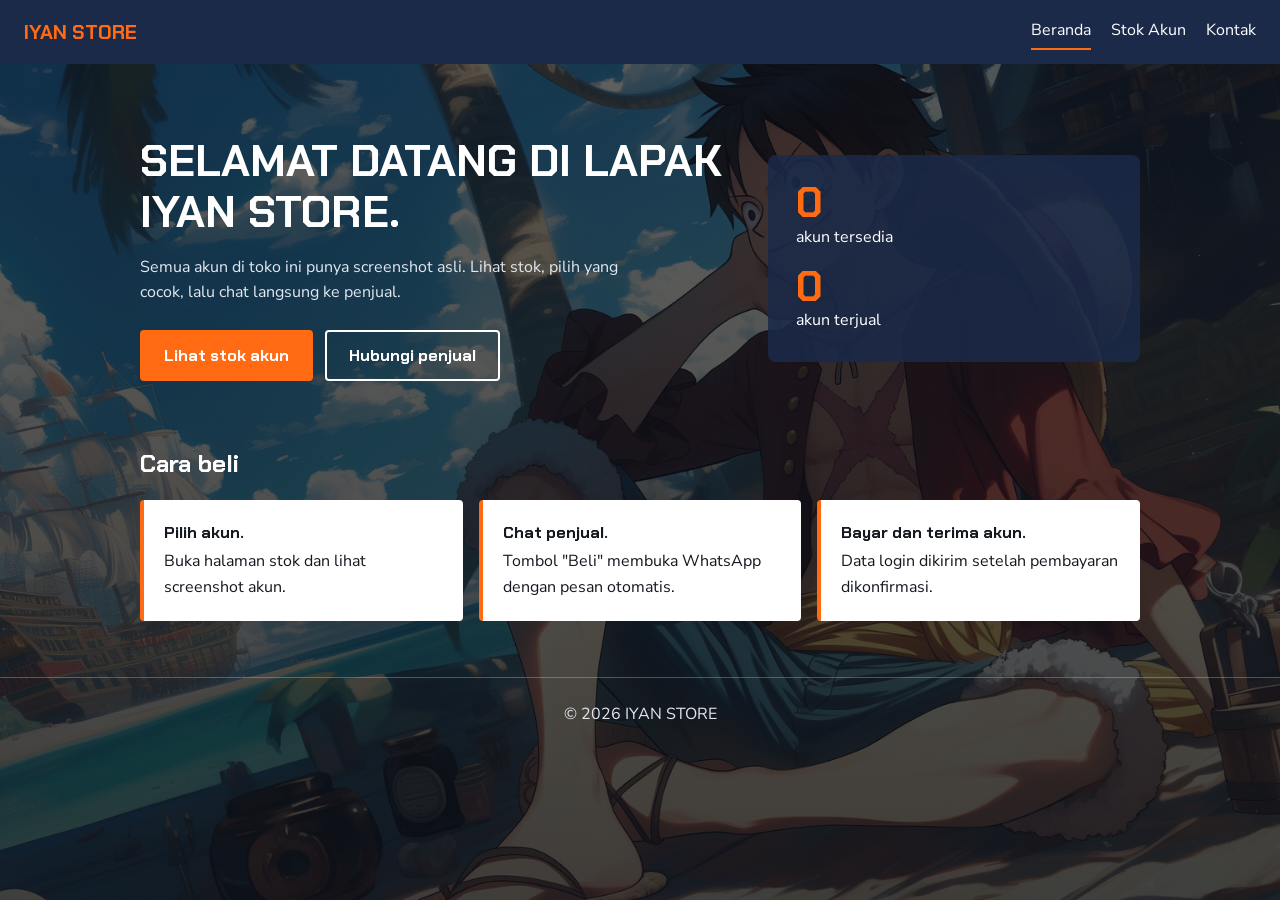
<file: index.html>
<!DOCTYPE html>
<html lang="id">
<head>
  <meta charset="UTF-8">
  <meta name="viewport" content="width=device-width, initial-scale=1">
  <title>Jual Beli Akun Free Fire</title>
  <link rel="stylesheet" href="style.css">
</head>
<body class="home">
  <header class="nav">
    <a class="logo" href="index.html">IYAN STORE</a>
    <nav>
      <a href="index.html" class="aktif">Beranda</a>
      <a href="stok.html">Stok Akun</a>
      <a href="kontak.html">Kontak</a>
    </nav>
  </header>

  <main>
    <section class="hero">
      <div class="hero-teks">
        <h1>SELAMAT DATANG DI LAPAK IYAN STORE.</h1>
        <p>Semua akun di toko ini punya screenshot asli. Lihat stok, pilih yang cocok, lalu chat langsung ke penjual.</p>
        <div class="aksi">
          <a class="tombol" href="stok.html">Lihat stok akun</a>
          <a class="tombol tombol-garis" href="kontak.html">Hubungi penjual</a>
        </div>
      </div>
      <div class="hero-statistik" id="statistik">
        <div><strong id="jml-tersedia">0</strong> akun tersedia</div>
        <div><strong id="jml-terjual">0</strong> akun terjual</div>
      </div>
    </section>

    <section class="langkah">
      <h2>Cara beli</h2>
      <ol>
        <li><strong>Pilih akun.</strong> Buka halaman stok dan lihat screenshot akun.</li>
        <li><strong>Chat penjual.</strong> Tombol "Beli" membuka WhatsApp dengan pesan otomatis.</li>
        <li><strong>Bayar dan terima akun.</strong> Data login dikirim setelah pembayaran dikonfirmasi.</li>
      </ol>
    </section>
  </main>

  <footer>© 2026 IYAN STORE</footer>
  <script src="script.js"></script>
</body>
</html>
</file>
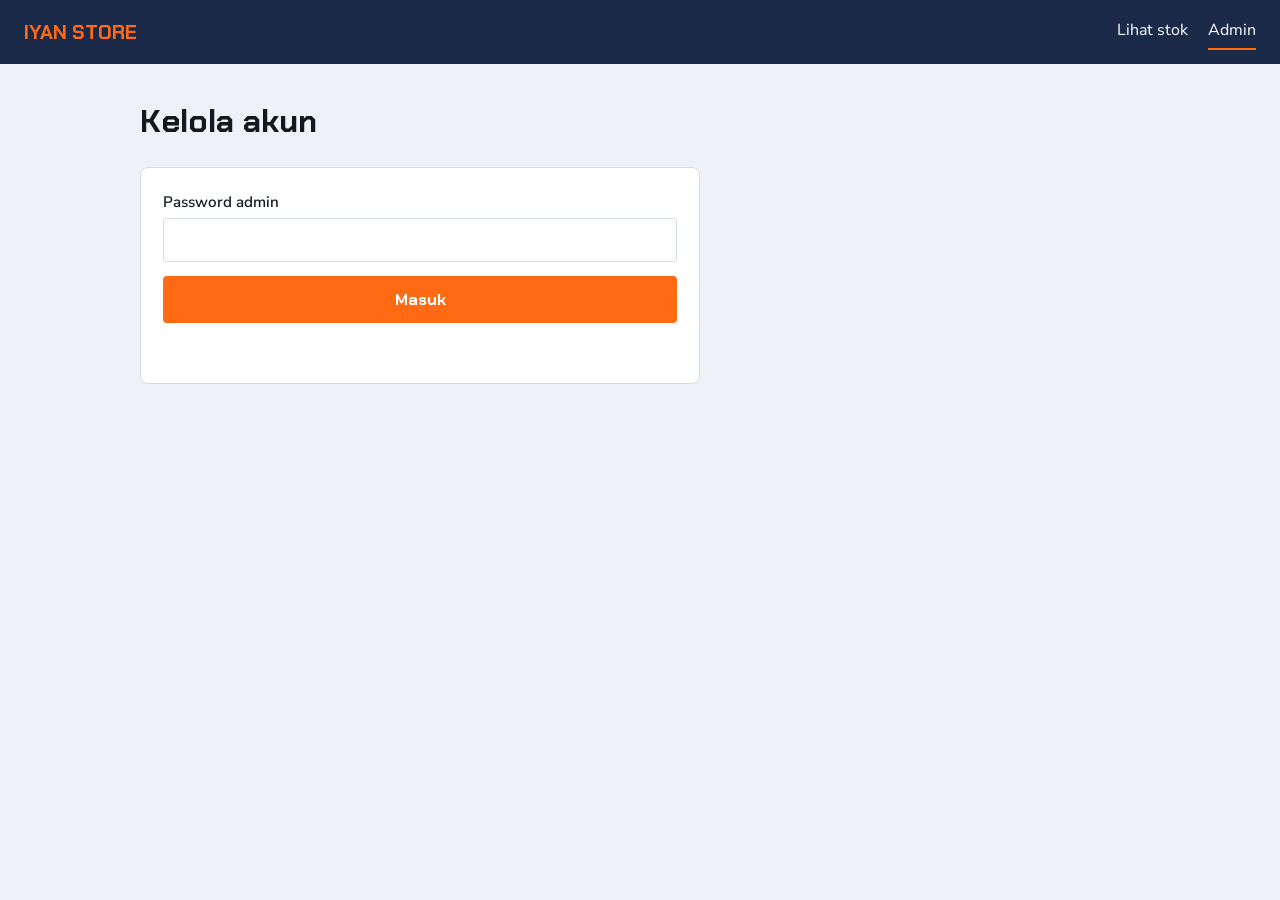
<file: admin.html>
<!DOCTYPE html>
<html lang="id">
<head>
  <meta charset="UTF-8">
  <meta name="viewport" content="width=device-width, initial-scale=1">
  <meta name="robots" content="noindex">
  <title>Admin - FF Akun Store</title>
  <link rel="stylesheet" href="style.css">
</head>
<body>
  <header class="nav">
    <a class="logo" href="index.html">IYAN STORE</a>
    <nav><a href="stok.html">Lihat stok</a><a href="admin.html" class="aktif">Admin</a></nav>
  </header>

  <main>
    <h1 class="judul-halaman">Kelola akun</h1>

    <form id="login" class="form">
      <label>Password admin <input type="password" id="pw" required></label>
      <button class="tombol">Masuk</button>
      <p class="catatan" id="pesan-login"></p>
    </form>

    <div id="panel" hidden>
      <form id="tambah" class="form">
        <h2 id="judul-form">Tambah akun</h2>
        <input type="hidden" name="id" id="edit-id">
        <label>Nama akun <input name="nama" required placeholder="Akun Sultan Booyah"></label>
        <div class="dua">
          <label>Level <input name="level" type="number" min="0"></label>
          <label>Rank <input name="rank" placeholder="Heroic"></label>
        </div>
        <label>Skin / isi akun <input name="skin" placeholder="Bundle Elite, Skin AWM"></label>
        <div class="dua">
          <label>Harga (Rp) <input name="harga" type="number" min="0" required></label>
          <label>Status
            <select name="status"><option value="tersedia">Tersedia</option><option value="terjual">Terjual</option></select>
          </label>
        </div>
        <div id="preview" class="preview" hidden><img id="preview-img" alt=""><span>Foto saat ini. Pilih file baru hanya jika ingin menggantinya.</span></div>
        <label>Screenshot (JPG/PNG/WebP, maks 8 MB) <input name="gambar" type="file" accept="image/jpeg,image/png,image/webp"></label>
        <div class="aksi"><button class="tombol" id="btn-simpan">Simpan akun</button><button type="button" class="tombol tombol-garis" id="btn-batal" hidden>Batal</button></div>
        <p class="catatan" id="pesan-tambah"></p>
      </form>

      <h2 class="sub">Daftar akun</h2>
      <div id="tabel"></div>
      <button class="tombol tombol-garis" id="keluar">Keluar</button>
    </div>
  </main>

  <script>
    const $ = id => document.getElementById(id);
    const esc = s => String(s).replace(/[&<>"']/g, c => ({'&':'&amp;','<':'&lt;','>':'&gt;','"':'&quot;',"'":'&#39;'}[c]));
    const rupiah = n => 'Rp ' + Number(n).toLocaleString('id-ID');

    async function api(aksi, body) {
      const r = await fetch('api.php?aksi=' + aksi, body ? { method: 'POST', body } : {});
      const d = await r.json().catch(() => ({ error: 'Server tidak merespons. Pastikan Apache dan MySQL di XAMPP sudah Start.' }));
      if (r.status === 401 && aksi !== 'login') { tampil(false); throw new Error('Sesi habis, silakan masuk lagi'); }
      if (!r.ok) throw new Error(d.error || 'Terjadi kesalahan');
      return d;
    }
    const form = obj => { const f = new FormData(); for (const k in obj) f.append(k, obj[k]); return f; };

    function tampil(masuk) {
      $('login').hidden = masuk;
      $('panel').hidden = !masuk;
      if (masuk) muat();
    }

    $('login').onsubmit = async e => {
      e.preventDefault();
      try {
        await api('login', form({ password: $('pw').value }));
        $('pw').value = ''; $('pesan-login').textContent = ''; tampil(true);
      } catch (err) { $('pesan-login').textContent = err.message; }
    };
    $('keluar').onclick = async () => { await api('logout', form({})); tampil(false); };

    let dataAkun = [];
    function modeTambah() {
      $('tambah').reset(); $('edit-id').value = '';
      $('judul-form').textContent = 'Tambah akun'; $('btn-simpan').textContent = 'Simpan akun';
      $('btn-batal').hidden = true; $('preview').hidden = true;
    }
    function modeEdit(a) {
      const f = $('tambah');
      for (const k of ['nama', 'level', 'rank', 'skin', 'harga', 'status']) f.elements[k].value = a[k];
      f.elements.gambar.value = '';
      $('edit-id').value = a.id;
      $('judul-form').textContent = 'Edit akun FF-' + String(a.id).padStart(3, '0');
      $('btn-simpan').textContent = 'Simpan perubahan'; $('btn-batal').hidden = false;
      $('preview').hidden = !a.gambar;
      if (a.gambar) $('preview-img').src = 'uploads/' + a.gambar;
      $('pesan-tambah').textContent = '';
      f.scrollIntoView({ behavior: 'smooth' });
    }
    $('btn-batal').onclick = () => { modeTambah(); $('pesan-tambah').textContent = ''; };

    $('tambah').onsubmit = async e => {
      e.preventDefault();
      const edit = !!$('edit-id').value;
      try {
        await api(edit ? 'ubah' : 'tambah', new FormData(e.target));
        modeTambah();
        $('pesan-tambah').textContent = edit ? 'Perubahan tersimpan.' : 'Akun tersimpan.';
        muat();
      } catch (err) { $('pesan-tambah').textContent = err.message; }
    };

    async function muat() {
      const data = await api('daftar');
      dataAkun = data;
      $('tabel').innerHTML = data.length ? data.map(a => `
        <div class="baris-admin">
          <img src="${a.gambar ? 'uploads/' + esc(a.gambar) : ''}" alt="" onerror="this.style.visibility='hidden'">
          <div>
            <strong>FF-${String(a.id).padStart(3, '0')} · ${esc(a.nama)}</strong>
            <span>${a.harga > 0 ? rupiah(a.harga) : 'Harga belum diisi'} · ${esc(a.rank)} · <b class="${a.status}">${a.status}</b></span>
          </div>
          <div class="aksi-baris">
            <button class="kecil" data-edit="${a.id}">Edit</button>
            <button class="kecil" data-ubah="${a.id}" data-status="${a.status === 'tersedia' ? 'terjual' : 'tersedia'}">
              Tandai ${a.status === 'tersedia' ? 'terjual' : 'tersedia'}</button>
            <button class="kecil" data-harga="${a.id}" data-nilai="${a.harga}">Ubah harga</button>
            <button class="kecil bahaya" data-hapus="${a.id}">Hapus</button>
          </div>
        </div>`).join('') : '<p class="catatan">Belum ada akun. Tambahkan lewat formulir di atas.</p>';
    }

    $('tabel').onclick = async e => {
      const b = e.target.closest('button'); if (!b) return;
      try {
        if (b.dataset.edit) {
          modeEdit(dataAkun.find(x => String(x.id) === b.dataset.edit)); return;
        } else if (b.dataset.hapus) {
          if (!confirm('Hapus akun ini beserta screenshot-nya?')) return;
          await api('hapus', form({ id: b.dataset.hapus }));
        } else if (b.dataset.harga) {
          const v = prompt('Harga baru (angka saja, tanpa titik):', b.dataset.nilai);
          if (v === null) return;
          await api('ubah', form({ id: b.dataset.harga, harga: v.replace(/\D/g, '') || 0 }));
        } else if (b.dataset.ubah) {
          await api('ubah', form({ id: b.dataset.ubah, status: b.dataset.status }));
        }
        muat();
      } catch (err) { alert(err.message); }
    };

    fetch('api.php?aksi=cek').then(r => r.json()).then(d => tampil(!!d.login)).catch(() => tampil(false));
  </script>
</body>
</html>
</file>
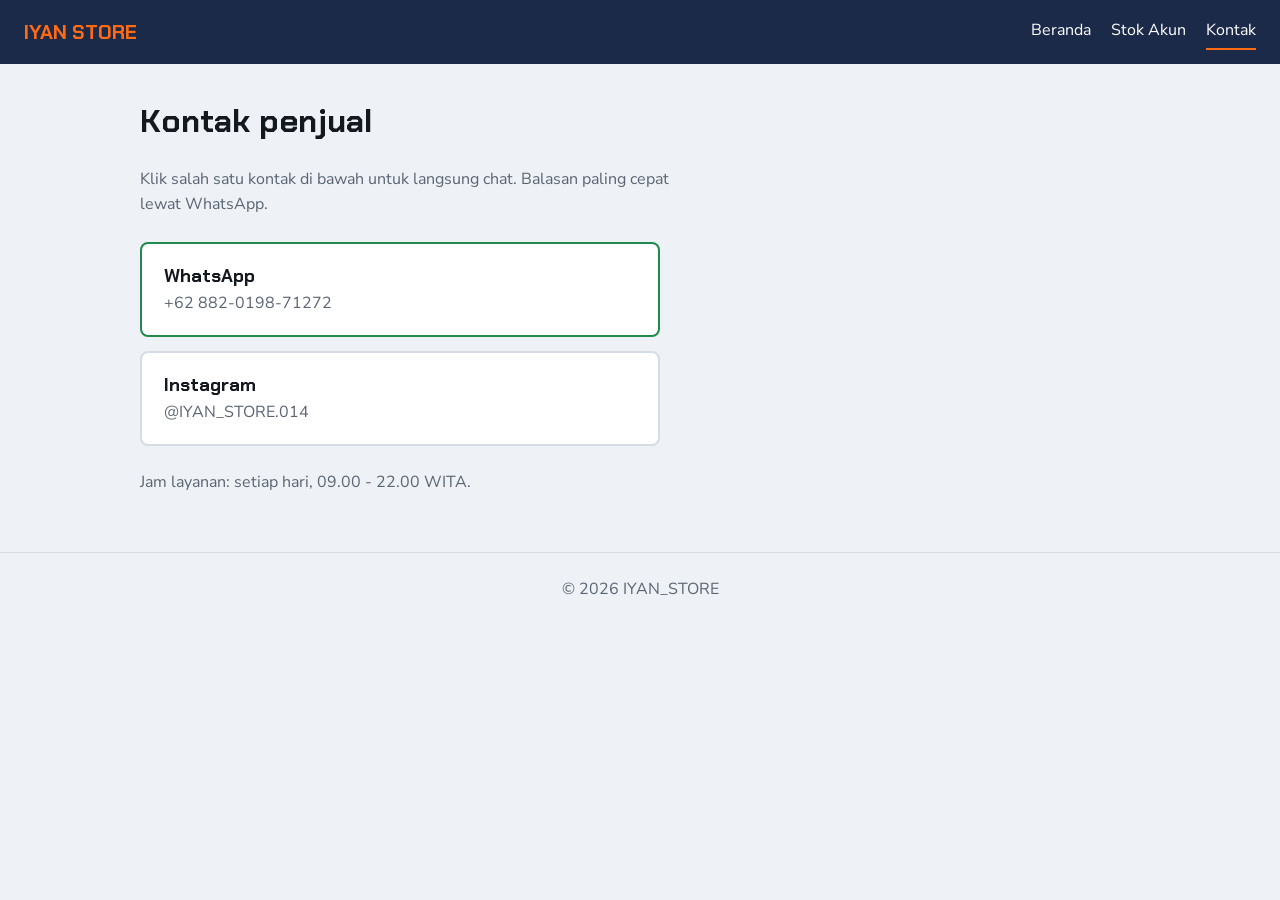
<file: kontak.html>
<!DOCTYPE html>
<html lang="id">
<head>
  <meta charset="UTF-8">
  <meta name="viewport" content="width=device-width, initial-scale=1">
  <title>Kontak Penjual</title>
  <link rel="stylesheet" href="style.css">
</head>
<body>
  <header class="nav">
    <a class="logo" href="index.html">IYAN STORE</a>
    <nav>
      <a href="index.html">Beranda</a>
      <a href="stok.html">Stok Akun</a>
      <a href="kontak.html" class="aktif">Kontak</a>
    </nav>
  </header>

  <main>
    <h1 class="judul-halaman">Kontak penjual</h1>
    <p class="intro">Klik salah satu kontak di bawah untuk langsung chat. Balasan paling cepat lewat WhatsApp.</p>

    <div class="kontak-list">
      <!-- GANTI nomor/username di bawah dengan milik Anda -->
      <a class="kontak wa" href="https://wa.me/62882019871272?text=Halo%2C%20saya%20mau%20tanya%20akun%20Free%20Fire" target="_blank" rel="noopener">
        <strong>WhatsApp</strong>
        <span>+62 882-0198-71272</span>
      </a>
      <a class="kontak" href="https://instagram.com/IYAN_STORE.014" target="_blank" rel="noopener">
        <strong>Instagram</strong>
        <span>@IYAN_STORE.014</span>
      </a>
    </div>

    <p class="catatan">Jam layanan: setiap hari, 09.00 - 22.00 WITA.</p>
  </main>

  <footer>© 2026 IYAN_STORE</footer>
</body>
</html>
</file>
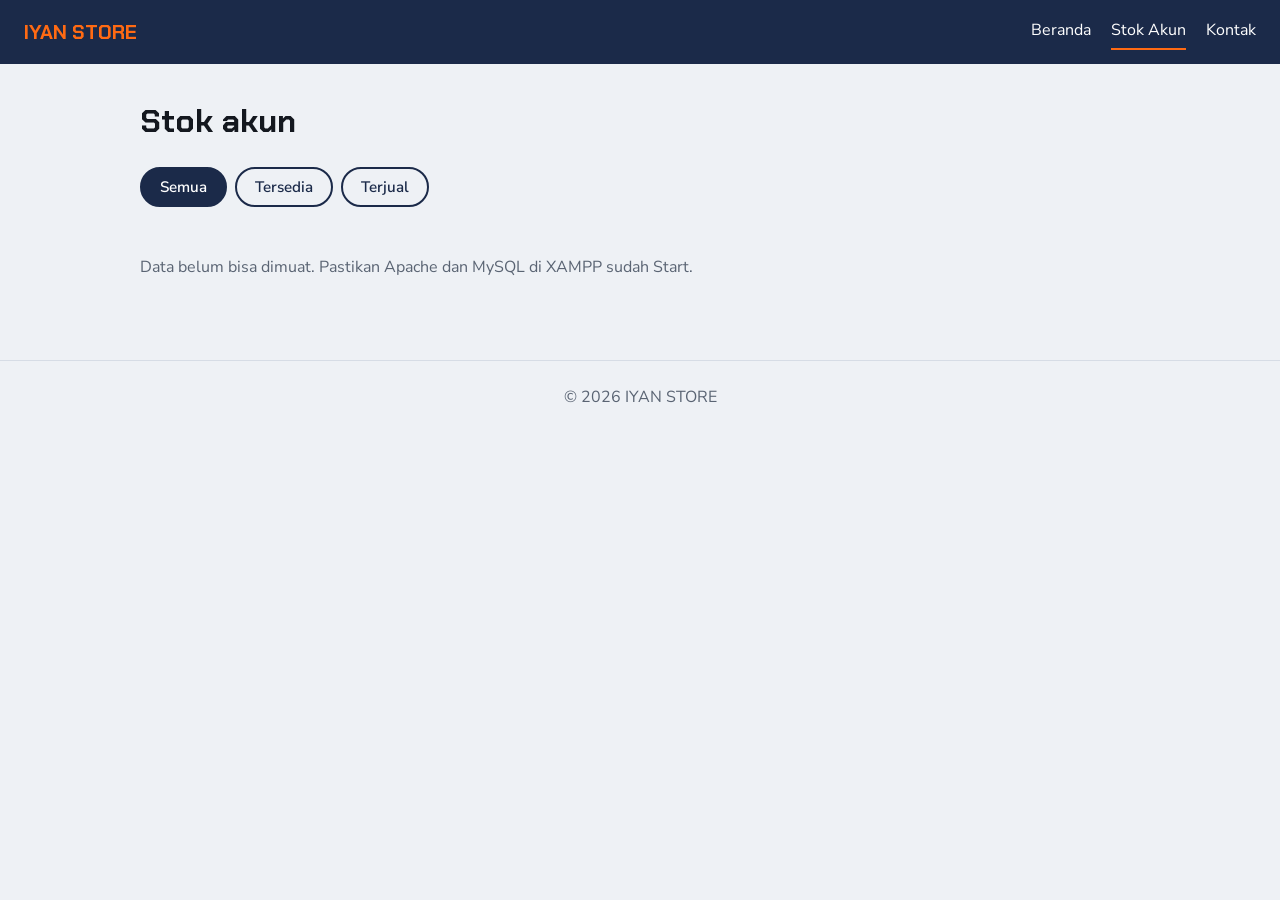
<file: stok.html>
<!DOCTYPE html>
<html lang="id">
<head>
  <meta charset="UTF-8">
  <meta name="viewport" content="width=device-width, initial-scale=1">
  <title>Stok Akun Free Fire</title>
  <link rel="stylesheet" href="style.css">
</head>
<body>
  <header class="nav">
    <a class="logo" href="index.html">IYAN STORE</a>
    <nav>
      <a href="index.html">Beranda</a>
      <a href="stok.html" class="aktif">Stok Akun</a>
      <a href="kontak.html">Kontak</a>
    </nav>
  </header>

  <main>
    <h1 class="judul-halaman">Stok akun</h1>
    <div class="filter" id="filter">
      <button class="aktif" data-status="semua">Semua</button>
      <button data-status="tersedia">Tersedia</button>
      <button data-status="terjual">Terjual</button>
    </div>
    <div class="grid" id="daftar-akun"></div>
  </main>

  <div class="lightbox" id="lightbox" hidden>
    <button class="tutup" id="tutup" aria-label="Tutup">Tutup</button>
    <img id="lightbox-img" alt="Screenshot akun">
  </div>

  <footer>© 2026 IYAN STORE</footer>
  <script src="script.js"></script>
</body>
</html>
</file>
<file: style.css>
@import url('https://fonts.googleapis.com/css2?family=Chakra+Petch:wght@500;700&family=Nunito+Sans:wght@400;600&display=swap');

:root {
  --bg: #eef1f5;
  --kartu: #ffffff;
  --teks: #14181f;
  --redup: #5a6473;
  --biru: #1b2a49;
  --oranye: #ff6a13;
  --hijau: #1f8a4c;
  --merah: #c23b3b;
  --garis: #d6dce5;
}
* { box-sizing: border-box; margin: 0; padding: 0; }
body {
  font-family: 'Nunito Sans', Arial, sans-serif;
  background: var(--bg);
  color: var(--teks);
  line-height: 1.6;
}
h1, h2, .logo, .tombol, strong { font-family: 'Chakra Petch', Arial, sans-serif; }
a { color: inherit; text-decoration: none; }
main { max-width: 1040px; margin: 0 auto; padding: 32px 20px 56px; }

/* Navigasi */
.nav {
  display: flex; justify-content: space-between; align-items: center;
  flex-wrap: wrap; gap: 12px;
  background: var(--biru); color: #fff; padding: 14px 24px;
  position: sticky; top: 0; z-index: 10;
}
.logo { font-size: 1.25rem; font-weight: 700; color: var(--oranye); }
.nav nav { display: flex; gap: 20px; }
.nav nav a { padding: 4px 0; border-bottom: 2px solid transparent; }
.nav nav a:hover, .nav nav a.aktif { border-color: var(--oranye); }
a:focus-visible, button:focus-visible { outline: 3px solid var(--oranye); outline-offset: 2px; }

/* Hero */
.hero {
  display: grid; grid-template-columns: 1.6fr 1fr; gap: 32px; align-items: center;
  padding: 40px 0;
}
.hero h1 { font-size: clamp(1.8rem, 4vw, 2.8rem); line-height: 1.15; margin-bottom: 16px; }
.hero p { color: var(--redup); max-width: 52ch; margin-bottom: 24px; }
.aksi { display: flex; gap: 12px; flex-wrap: wrap; }
.tombol {
  display: inline-block; background: var(--oranye); color: #fff;
  padding: 11px 22px; border-radius: 4px; font-weight: 700; border: 2px solid var(--oranye);
  cursor: pointer; font-size: 1rem;
}
.tombol:hover { background: #e55a08; border-color: #e55a08; }
.tombol-garis { background: transparent; color: var(--biru); border-color: var(--biru); }
.tombol-garis:hover { background: var(--biru); color: #fff; border-color: var(--biru); }
.hero-statistik {
  background: var(--biru); color: #fff; padding: 28px; border-radius: 8px;
  display: grid; gap: 16px;
}
.hero-statistik strong { display: block; font-size: 2.6rem; color: var(--oranye); line-height: 1; }

/* Langkah */
.langkah { margin-top: 24px; }
.langkah h2 { margin-bottom: 16px; }
.langkah ol { list-style: none; display: grid; grid-template-columns: repeat(3, 1fr); gap: 16px; counter-reset: l; }
.langkah li {
  background: var(--kartu); padding: 20px; border-left: 4px solid var(--oranye);
  border-radius: 4px; counter-increment: l;
}
.langkah li strong { display: block; margin-bottom: 4px; }

/* Stok */
.judul-halaman { font-size: 2rem; margin-bottom: 20px; }
.filter { display: flex; gap: 8px; margin-bottom: 24px; flex-wrap: wrap; }
.filter button {
  font: 600 0.95rem 'Nunito Sans', sans-serif; padding: 8px 18px;
  border: 2px solid var(--biru); background: transparent; color: var(--biru);
  border-radius: 999px; cursor: pointer;
}
.filter button.aktif { background: var(--biru); color: #fff; }
.grid { display: grid; grid-template-columns: repeat(auto-fill, minmax(260px, 1fr)); gap: 20px; }
.akun { background: var(--kartu); border: 1px solid var(--garis); border-radius: 8px; overflow: hidden; display: flex; flex-direction: column; }
.foto { position: relative; aspect-ratio: 9 / 16; max-height: 340px; width: 100%; background: #dfe4ec; cursor: zoom-in; overflow: hidden; }
.foto img { width: 100%; height: 100%; object-fit: cover; display: block; }
.badge {
  position: absolute; top: 10px; left: 10px; color: #fff; padding: 3px 12px;
  border-radius: 999px; font: 700 0.8rem 'Chakra Petch', sans-serif;
}
.badge.tersedia { background: var(--hijau); }
.badge.terjual { background: var(--merah); }
.akun.terjual .foto img { filter: grayscale(0.85); opacity: 0.75; }
.info { padding: 16px; display: grid; gap: 4px; flex: 1; }
.info h3 { font: 700 1.1rem 'Chakra Petch', sans-serif; }
.info .spek { color: var(--redup); font-size: 0.92rem; }
.harga { font: 700 1.3rem 'Chakra Petch', sans-serif; color: var(--biru); margin: 8px 0; }
.akun .tombol { text-align: center; }
.akun .tombol.mati { background: #b7bec9; border-color: #b7bec9; cursor: not-allowed; }
.kosong { grid-column: 1 / -1; color: var(--redup); padding: 24px 0; }

/* Lightbox */
.lightbox {
  position: fixed; inset: 0; background: rgba(10, 14, 22, 0.92); z-index: 50;
  display: flex; align-items: center; justify-content: center; padding: 24px;
}
.lightbox[hidden] { display: none; }
.lightbox img { max-width: 100%; max-height: 100%; border-radius: 6px; }
.tutup { position: absolute; top: 16px; right: 16px; }
.tutup { font: 700 1rem 'Chakra Petch', sans-serif; padding: 8px 18px; border: 0; border-radius: 4px; background: var(--oranye); color: #fff; cursor: pointer; }

/* Kontak */
.intro { color: var(--redup); margin-bottom: 24px; max-width: 56ch; }
.kontak-list { display: grid; gap: 14px; max-width: 520px; }
.kontak {
  background: var(--kartu); border: 2px solid var(--garis); border-radius: 8px;
  padding: 18px 22px; display: flex; flex-direction: column; transition: border-color .15s, transform .15s;
}
.kontak:hover { border-color: var(--oranye); transform: translateX(4px); }
.kontak.wa { border-color: var(--hijau); }
.kontak strong { font-size: 1.15rem; }
.kontak span { color: var(--redup); }
.catatan { margin-top: 24px; color: var(--redup); }

footer { text-align: center; padding: 24px; color: var(--redup); border-top: 1px solid var(--garis); }

@media (max-width: 720px) {
  .hero { grid-template-columns: 1fr; }
  .langkah ol { grid-template-columns: 1fr; }
}
@media (prefers-reduced-motion: reduce) {
  * { transition: none !important; }
}

/* Latar belakang foto di halaman utama.
   Taruh foto Anda di: img/latar.jpg */
body.home {
  background-color: var(--biru);
  background-image:
    linear-gradient(rgba(10, 14, 22, 0.62), rgba(10, 14, 22, 0.78)),
    url('img/latar.jpg');
  background-size: cover;
  background-position: center top;
  background-attachment: fixed;
  color: #fff;
}
body.home .hero p { color: #e3e8f0; }
body.home .tombol-garis { color: #fff; border-color: #fff; }
body.home .tombol-garis:hover { background: #fff; color: var(--biru); }
body.home .hero-statistik { background: rgba(27, 42, 73, 0.85); }
body.home .langkah h2 { color: #fff; }
body.home .langkah li { color: var(--teks); }
body.home footer { color: #e3e8f0; border-color: rgba(255, 255, 255, 0.25); }
@media (max-width: 720px) {
  body.home { background-attachment: scroll; }
}
/* Halaman admin */
.form { background: var(--kartu); border: 1px solid var(--garis); border-radius: 8px; padding: 22px; display: grid; gap: 14px; max-width: 560px; margin-bottom: 32px; }
.form label { display: grid; gap: 4px; font-weight: 600; font-size: 0.95rem; }
.form input, .form select { font: inherit; padding: 9px 11px; border: 1px solid var(--garis); border-radius: 4px; background: #fff; }
.dua { display: grid; grid-template-columns: 1fr 1fr; gap: 12px; }
.sub { margin-bottom: 14px; }
.baris-admin { display: grid; grid-template-columns: 64px 1fr auto; gap: 14px; align-items: center; background: var(--kartu); border: 1px solid var(--garis); border-radius: 8px; padding: 10px 14px; margin-bottom: 10px; }
.baris-admin img { width: 64px; height: 64px; object-fit: cover; border-radius: 4px; background: #dfe4ec; }
.baris-admin span { display: block; color: var(--redup); font-size: 0.9rem; }
.baris-admin b.tersedia { color: var(--hijau); }
.baris-admin b.terjual { color: var(--merah); }
.aksi-baris { display: flex; gap: 8px; flex-wrap: wrap; }
.kecil { font: 600 0.85rem 'Nunito Sans', sans-serif; padding: 6px 12px; border: 2px solid var(--biru); background: transparent; color: var(--biru); border-radius: 4px; cursor: pointer; }
.kecil.bahaya { border-color: var(--merah); color: var(--merah); }
@media (max-width: 720px) { .baris-admin { grid-template-columns: 56px 1fr; } .aksi-baris { grid-column: 1 / -1; } .dua { grid-template-columns: 1fr; } }

/* atribut hidden harus selalu menyembunyikan elemen */
[hidden] { display: none !important; }

/* Foto stok berupa gabungan beberapa screenshot (tinggi) */
.foto img { object-position: top; }
.lightbox { overflow-y: auto; align-items: flex-start; }
.lightbox img { max-width: min(100%, 620px); max-height: none; margin: 56px auto 24px; }
.tutup { position: fixed; }

/* Pratinjau foto saat mengedit akun */
.preview { display: flex; gap: 12px; align-items: center; color: var(--redup); font-size: 0.9rem; }
.preview img { width: 64px; height: 64px; object-fit: cover; object-position: top; border-radius: 4px; background: #dfe4ec; }
</file>
